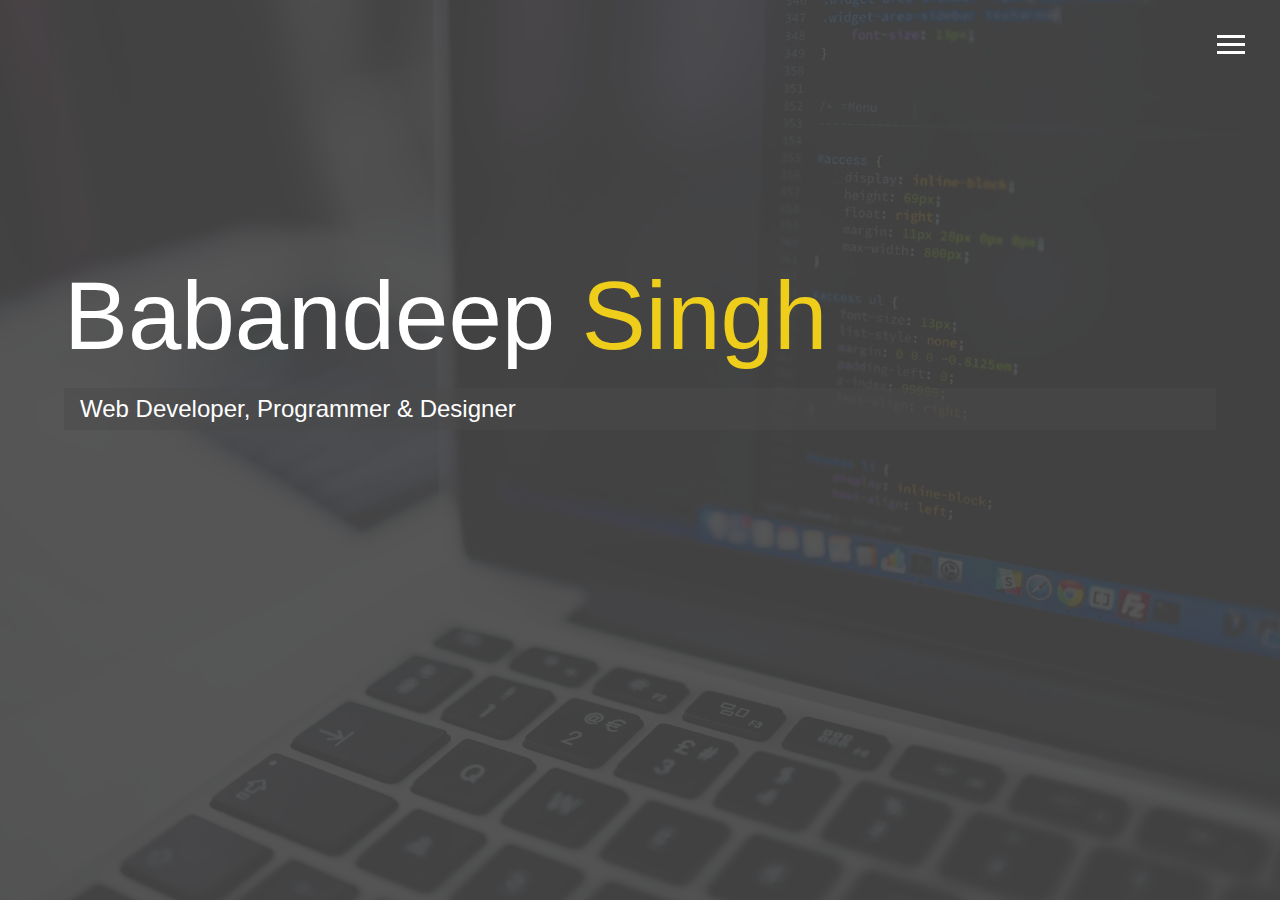
<file: index.html>
<!DOCTYPE html>
<html lang="en">

<head>
  <meta charset="UTF-8">
  <meta name="viewport" content="width=device-width, initial-scale=1.0">
  <meta http-equiv="X-UA-Compatible" content="ie=edge">
  <link rel="stylesheet" href="https://use.fontawesome.com/releases/v5.2.0/css/all.css" integrity="sha384-hWVjflwFxL6sNzntih27bfxkr27PmbbK/iSvJ+a4+0owXq79v+lsFkW54bOGbiDQ"
    crossorigin="anonymous">

  <link rel="stylesheet" href="css/main.css">
  <title>Welcome To My Portfolio</title>
</head>

<body id="bg-img">
  <header>
    <div class="menu-btn">
      <div class="btn-line"></div>
      <div class="btn-line"></div>
      <div class="btn-line"></div>
    </div>

    <nav class="menu">
      <div class="menu-branding">
        <div class="portrait"></div>
      </div>
      <ul class="menu-nav">
        <li class="nav-item current">
          <a href="index.html" class="nav-link">
            Home
          </a>
        </li>
        <li class="nav-item">
          <a href="about.html" class="nav-link">
            About Me 
          </a>
        </li>
        <li class="nav-item">
          <a href="work.html" class="nav-link">
            My Work
          </a>
        </li>
        <li class="nav-item">
          <a href="contact.html" class="nav-link">
            How To Reach Me
          </a>
        </li>
      </ul>
    </nav>
  </header>

  <main id="home">
    <h1 class="lg-heading">
      Babandeep
      <span class="text-secondary">Singh</span>
    </h1>
    <h2 class="sm-heading">
      Web Developer, Programmer & Designer
    </h2>
    <div class="icons">
<!--
      <a href="#!">
        <i class="fab fa-twitter fa-2x"></i>
      </a>
      <a href="#!">
        <i class="fab fa-facebook fa-2x"></i>
      </a>
-->
      <a href="https://www.linkedin.com/in/babandeep-singh-16827a80/">
        <i class="fab fa-linkedin fa-2x"></i>
      </a>
      <a href="https://stackblitz.com/@babandeepsingh">
        <i class="fas fa-bolt fa-2x"></i>
      </a>
    </div>
  </main>

  <script src="js/main.js"></script>
</body>

</html>
</file>
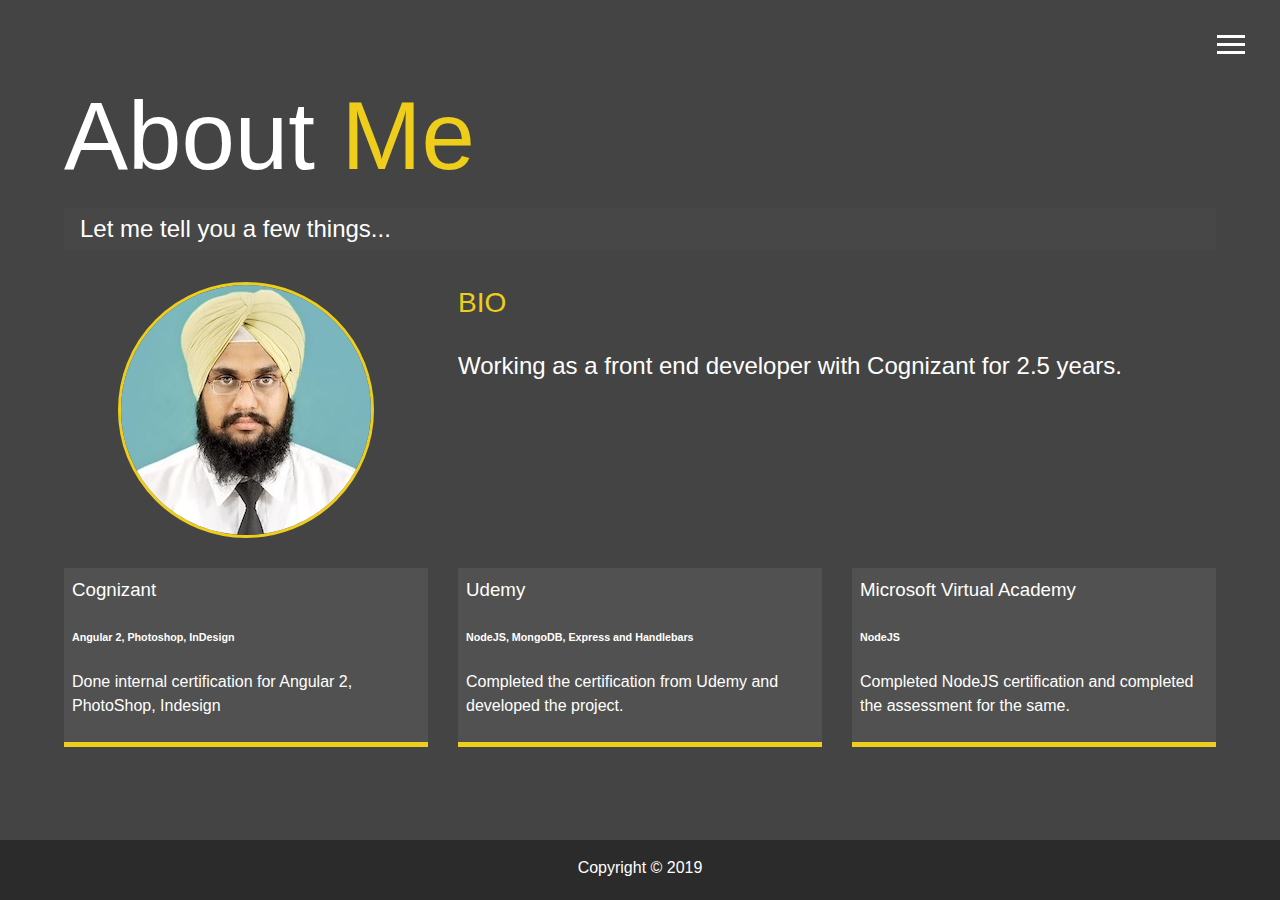
<file: about.html>
<!DOCTYPE html>
<html lang="en">

<head>
  <meta charset="UTF-8">
  <meta name="viewport" content="width=device-width, initial-scale=1.0">
  <meta http-equiv="X-UA-Compatible" content="ie=edge">
  <link rel="stylesheet" href="https://use.fontawesome.com/releases/v5.2.0/css/all.css" integrity="sha384-hWVjflwFxL6sNzntih27bfxkr27PmbbK/iSvJ+a4+0owXq79v+lsFkW54bOGbiDQ"
    crossorigin="anonymous">

  <link rel="stylesheet" href="css/main.css">
  <title>About Me</title>
</head>

<body>
  <header>
    <div class="menu-btn">
      <div class="btn-line"></div>
      <div class="btn-line"></div>
      <div class="btn-line"></div>
    </div>

    <nav class="menu">
      <div class="menu-branding">
        <div class="portrait"></div>
      </div>
      <ul class="menu-nav">
        <li class="nav-item">
          <a href="index.html" class="nav-link">
            Home
          </a>
        </li>
        <li class="nav-item current">
          <a href="about.html" class="nav-link">
            About Me
          </a>
        </li>
        <li class="nav-item">
          <a href="work.html" class="nav-link">
            My Work
          </a>
        </li>
        <li class="nav-item">
          <a href="contact.html" class="nav-link">
            How To Reach Me
          </a>
        </li>
      </ul>
    </nav>
  </header>

  <main id="about">
    <h1 class="lg-heading">
      About
      <span class="text-secondary">Me</span>
    </h1>
    <h2 class="sm-heading">
      Let me tell you a few things...
    </h2>
    <div class="about-info">
      <img src="img/Baban.jpg" alt="Babandeep Singh" class="bio-image">

      <div class="bio">
        <h3 class="text-secondary">BIO</h3>
        <p>Working as a front end developer with Cognizant for 2.5 years.</p>
      </div>

      <div class="job job-1">
        <h3>Cognizant</h3>
        <h6>Angular 2, Photoshop, InDesign</h6>
        <p>Done internal certification for Angular 2, PhotoShop, Indesign</p>
      </div>

      <div class="job job-2">
        <h3>Udemy</h3>
        <h6>NodeJS, MongoDB, Express and Handlebars</h6>
        <p>Completed the certification from Udemy and developed the project.</p>
      </div>

      <div class="job job-3">
        <h3>Microsoft Virtual Academy</h3>
        <h6>NodeJS</h6>
        <p>Completed NodeJS certification and completed the assessment for the same.</p>
      </div>
    </div>
  </main>

  <footer id="main-footer">
    Copyright &copy; 2019
  </footer>

  <script src="js/main.js"></script>
</body>

</html>
</file>
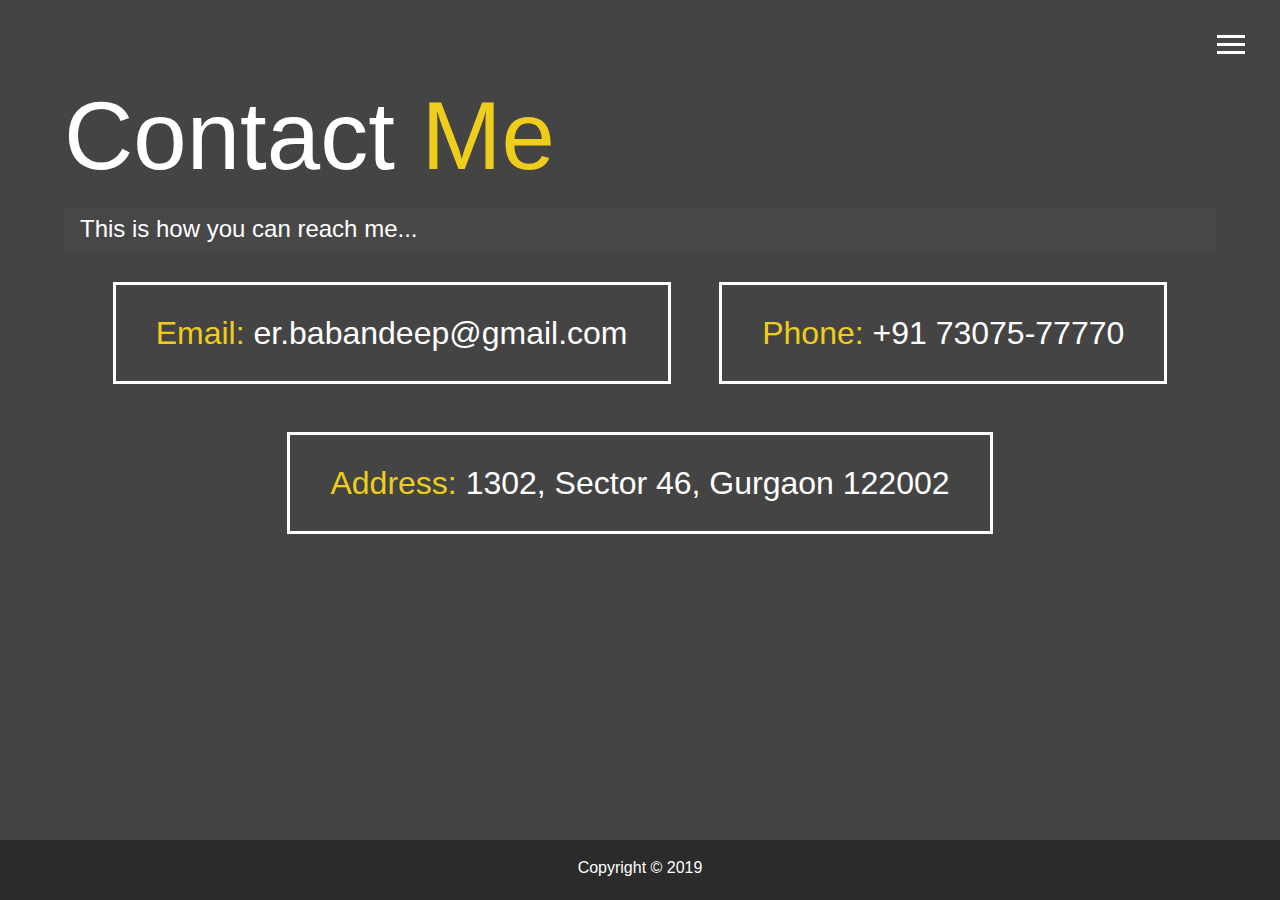
<file: contact.html>
<!DOCTYPE html>
<html lang="en">

<head>
  <meta charset="UTF-8">
  <meta name="viewport" content="width=device-width, initial-scale=1.0">
  <meta http-equiv="X-UA-Compatible" content="ie=edge">
  <link rel="stylesheet" href="https://use.fontawesome.com/releases/v5.2.0/css/all.css" integrity="sha384-hWVjflwFxL6sNzntih27bfxkr27PmbbK/iSvJ+a4+0owXq79v+lsFkW54bOGbiDQ"
    crossorigin="anonymous">

  <link rel="stylesheet" href="css/main.css">
  <title>Contact Me</title>
</head>

<body>
  <header>
    <div class="menu-btn">
      <div class="btn-line"></div>
      <div class="btn-line"></div>
      <div class="btn-line"></div>
    </div>

    <nav class="menu">
      <div class="menu-branding">
        <div class="portrait"></div>
      </div>
      <ul class="menu-nav">
        <li class="nav-item">
          <a href="index.html" class="nav-link">
            Home
          </a>
        </li>
        <li class="nav-item">
          <a href="about.html" class="nav-link">
            About Me
          </a>
        </li>
        <li class="nav-item">
          <a href="work.html" class="nav-link">
            My Work
          </a>
        </li>
        <li class="nav-item current">
          <a href="contact.html" class="nav-link">
            How To Reach Me
          </a>
        </li>
      </ul>
    </nav>
  </header>

  <main id="contact">
    <h1 class="lg-heading">
      Contact
      <span class="text-secondary">Me</span>
    </h1>
    <h2 class="sm-heading">
      This is how you can reach me...
    </h2>
    <div class="boxes">
      <div>
        <span class="text-secondary">Email: </span> er.babandeep@gmail.com
      </div>
      <div>
        <span class="text-secondary">Phone: </span> +91 73075-77770
      </div>
      <div>
        <span class="text-secondary">Address: </span> 1302, Sector 46, Gurgaon 122002
      </div>
    </div>
  </main>

  <footer id="main-footer">
    Copyright &copy; 2019
  </footer>

  <script src="js/main.js"></script>
</body>

</html>
</file>
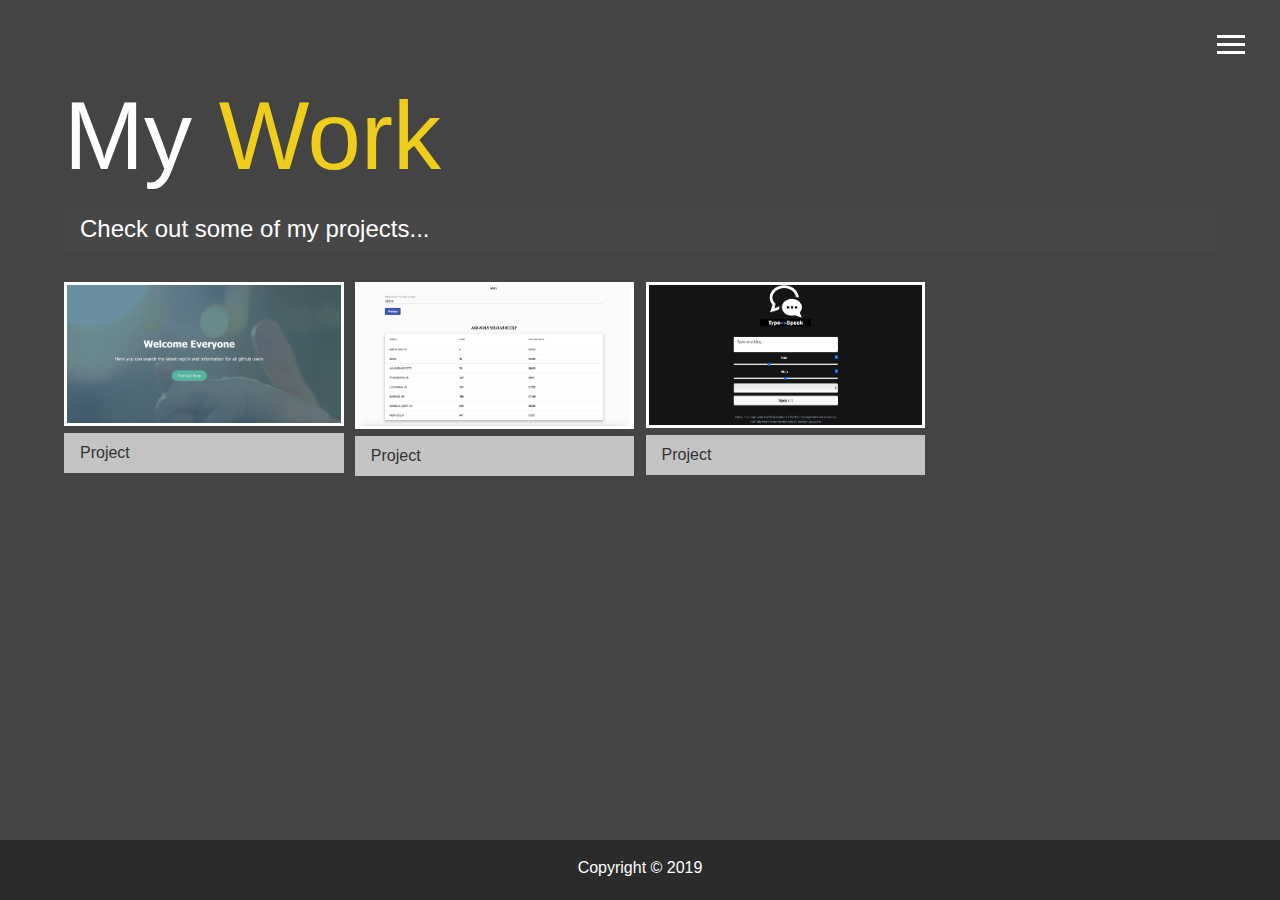
<file: work.html>
<!DOCTYPE html>
<html lang="en">

<head>
  <meta charset="UTF-8">
  <meta name="viewport" content="width=device-width, initial-scale=1.0">
  <meta http-equiv="X-UA-Compatible" content="ie=edge">
  <link rel="stylesheet" href="https://use.fontawesome.com/releases/v5.2.0/css/all.css" integrity="sha384-hWVjflwFxL6sNzntih27bfxkr27PmbbK/iSvJ+a4+0owXq79v+lsFkW54bOGbiDQ"
    crossorigin="anonymous">

  <link rel="stylesheet" href="css/main.css">
  <title>View My Work</title>
</head>

<body>
  <header>
    <div class="menu-btn">
      <div class="btn-line"></div>
      <div class="btn-line"></div>
      <div class="btn-line"></div>
    </div>

    <nav class="menu">
      <div class="menu-branding">
        <div class="portrait"></div>
      </div>
      <ul class="menu-nav">
        <li class="nav-item">
          <a href="index.html" class="nav-link">
            Home
          </a>
        </li>
        <li class="nav-item">
          <a href="about.html" class="nav-link">
            About Me
          </a>
        </li>
        <li class="nav-item current">
          <a href="work.html" class="nav-link">
            My Work
          </a>
        </li>
        <li class="nav-item">
          <a href="contact.html" class="nav-link">
            How To Reach Me
          </a>
        </li>
      </ul>
    </nav>
  </header>

  <main id="work">
    <h1 class="lg-heading">
      My
      <span class="text-secondary">Work</span>
    </h1>
    <h2 class="sm-heading">
      Check out some of my projects...
    </h2>
    <div class="projects">
      <div class="item">
        <a href="http://githubfinder.com">
          <img src="img/projects/P1.png" alt="Project">
        </a>
        <a href="http://githubfinder.com" class="btn-light">
          <i class="fas fa-eye"></i> Project
        </a>
<!--
        <a href="#" class="btn-dark">
          <i class="fab fa-github"></i> Github
        </a>
-->
      </div>
      <div class="item">
        <a href="https://angular-material-new.stackblitz.io/about">
          <img src="img/projects/P2.png" alt="Project">
        </a>
        <a href="https://angular-material-new.stackblitz.io/about" class="btn-light">
          <i class="fas fa-eye"></i> Project
        </a>
<!--
        <a href="#" class="btn-dark">
          <i class="fab fa-github"></i> Github
        </a>
-->
      </div>
      
      <div class="item">
        <a href="http://text-to-speech.githubfinder.com">
          <img src="img/projects/P3.png" alt="Project">
        </a>
        <a href="http://text-to-speech.githubfinder.com" class="btn-light">
          <i class="fas fa-eye"></i> Project
        </a>
<!--
        <a href="#" class="btn-dark">
          <i class="fab fa-github"></i> Github
        </a>
-->
      </div>
      
     
      
    </div>
  </main>

  <footer id="main-footer">
    Copyright &copy; 2019
  </footer>

  <script src="js/main.js"></script>
</body>

</html>
</file>
<file: css/main.css>
.menu-btn {
  position: absolute;
  z-index: 3;
  right: 35px;
  top: 35px;
  cursor: pointer;
  transition: all 0.5s ease-out; }
  .menu-btn .btn-line {
    width: 28px;
    height: 3px;
    margin: 0 0 5px 0;
    background: #fff;
    transition: all 0.5s ease-out; }
  .menu-btn.close {
    transform: rotate(180deg); }
    .menu-btn.close .btn-line:nth-child(1) {
      transform: rotate(45deg) translate(5px, 5px); }
    .menu-btn.close .btn-line:nth-child(2) {
      opacity: 0; }
    .menu-btn.close .btn-line:nth-child(3) {
      transform: rotate(-45deg) translate(7px, -6px); }

.menu {
  position: fixed;
  top: 0;
  width: 100%;
  opacity: 0.9;
  visibility: hidden; }
  .menu.show {
    visibility: visible; }
  .menu-branding, .menu-nav {
    display: flex;
    flex-flow: column wrap;
    align-items: center;
    justify-content: center;
    float: left;
    width: 50%;
    height: 100vh;
    overflow: hidden; }
  .menu-nav {
    margin: 0;
    padding: 0;
    background: #373737;
    list-style: none;
    transform: translate3d(0, -100%, 0);
    transition: all 0.5s ease-out; }
    .menu-nav.show {
      transform: translate3d(0, 0, 0); }
  .menu-branding {
    background: #444;
    transform: translate3d(0, 100%, 0);
    transition: all 0.5s ease-out; }
    .menu-branding.show {
      transform: translate3d(0, 0, 0); }
    .menu-branding .portrait {
      width: 250px;
      height: 250px;
      background: url("../img/Baban.jpg");
      border-radius: 50%;
      border: solid 3px #eece1a; }
  .menu .nav-item {
    transform: translate3d(600px, 0, 0);
    transition: all 0.5s ease-out; }
    .menu .nav-item.show {
      transform: translate3d(0, 0, 0); }
    .menu .nav-item.current > a {
      color: #eece1a; }
  .menu .nav-link {
    display: inline-block;
    position: relative;
    font-size: 30px;
    text-transform: uppercase;
    padding: 1rem 0;
    font-weight: 300;
    color: #fff;
    text-decoration: none;
    transition: all 0.5s ease-out; }
    .menu .nav-link:hover {
      color: #eece1a; }

.nav-item:nth-child(1) {
  transition-delay: 0.1s; }

.nav-item:nth-child(2) {
  transition-delay: 0.2s; }

.nav-item:nth-child(3) {
  transition-delay: 0.3s; }

.nav-item:nth-child(4) {
  transition-delay: 0.4s; }

* {
  box-sizing: border-box; }

body {
  background: #444;
  color: #fff;
  height: 100%;
  margin: 0;
  font-family: 'Segoe UI', Tahoma, Geneva, Verdana, sans-serif;
  line-height: 1.5; }
  body#bg-img {
    background: url(../img/background.jpg);
    background-attachment: fixed;
    background-size: cover; }
    body#bg-img:after {
      content: '';
      position: absolute;
      top: 0;
      right: 0;
      width: 100%;
      height: 100%;
      z-index: -1;
      background: rgba(68, 68, 68, 0.9); }

h1,
h2,
h3 {
  margin: 0;
  font-weight: 400; }
  h1.lg-heading,
  h2.lg-heading,
  h3.lg-heading {
    font-size: 6rem; }
  h1.sm-heading,
  h2.sm-heading,
  h3.sm-heading {
    margin-bottom: 2rem;
    padding: 0.2rem 1rem;
    background: rgba(73, 73, 73, 0.5); }

a {
  color: #fff;
  text-decoration: none; }

header {
  position: fixed;
  z-index: 2;
  width: 100%; }

.text-secondary {
  color: #eece1a; }

main {
  padding: 4rem;
  min-height: calc(100vh - 60px); }
  main .icons {
    margin-top: 1rem; }
    main .icons a {
      padding: 0.4rem; }
      main .icons a:hover {
        color: #eece1a;
        transition: all 0.5s ease-out; }
  main#home {
    overflow: hidden; }
    main#home h1 {
      margin-top: 20vh; }

.about-info {
  display: grid;
  grid-gap: 30px;
  grid-template-areas: 'bioimage bio bio' 'job1 job2 job3';
  grid-template-columns: repeat(3, 1fr); }
  .about-info .bio-image {
    grid-area: bioimage;
    margin: auto;
    border-radius: 50%;
    border: #eece1a 3px solid; }
  .about-info .bio {
    grid-area: bio;
    font-size: 1.5rem; }
  .about-info .job-1 {
    grid-area: job1; }
  .about-info .job-2 {
    grid-area: job2; }
  .about-info .job-3 {
    grid-area: job3; }
  .about-info .job {
    background: #515151;
    padding: 0.5rem;
    border-bottom: #eece1a 5px solid; }

.projects {
  display: grid;
  grid-gap: 0.7rem;
  grid-template-columns: repeat(3, 1fr); }
  .projects img {
    width: 100%;
    border: 3px #fff solid; }
    .projects img:hover {
      opacity: 0.5;
      border-color: #eece1a;
      transition: all 0.5s ease-out; }

.boxes {
  display: flex;
  flex-wrap: wrap;
  justify-content: space-evenly;
  align-items: center;
  margin-top: 1rem; }
  .boxes div {
    font-size: 2rem;
    border: 3px #fff solid;
    padding: 1.5rem 2.5rem;
    margin-bottom: 3rem;
    transition: all 0.5s ease-out; }
    .boxes div:hover {
      padding: 0.5rem 1.5rem;
      background: #eece1a;
      color: #000; }
      .boxes div:hover span {
        color: #000; }

.btn, .btn-dark, .btn-light {
  display: block;
  padding: 0.5rem 1rem;
  border: 0;
  margin-bottom: 0.3rem; }
  .btn:hover, .btn-dark:hover, .btn-light:hover {
    background: #eece1a;
    color: #000; }

.btn-dark {
  background: black;
  color: #fff; }

.btn-light {
  background: #c4c4c4;
  color: #333; }

#main-footer {
  text-align: center;
  padding: 1rem;
  background: #2b2b2b;
  color: #fff;
  height: 60px; }

@media screen and (min-width: 1171px) {
  .projects {
    grid-template-columns: repeat(4, 1fr); } }

@media screen and (min-width: 769px) and (max-width: 1170px) {
  .projects {
    grid-template-columns: repeat(3, 1fr); } }

@media screen and (max-width: 768px) {
  main {
    align-items: center;
    text-align: center; }
    main .lg-heading {
      line-height: 1;
      margin-bottom: 1rem; }
  ul.menu-nav,
  div.menu-branding {
    float: none;
    width: 100%;
    min-height: 0; }
    ul.menu-nav.show,
    div.menu-branding.show {
      transform: translate3d(0, 0, 0); }
  .menu-nav {
    height: 75vh;
    transform: translate3d(-100%, 0, 0);
    font-size: 24px; }
  .menu-branding {
    height: 25vh;
    transform: translate3d(100%, 0, 0); }
    .menu-branding .portrait {
      background: url("../img/Baban_small.jpg");
      width: 150px;
      height: 150px; }
  .about-info {
    grid-template-areas: 'bioimage' 'bio' 'job1' 'job2' 'job3';
    grid-template-columns: 1fr; }
  .projects {
    grid-template-columns: repeat(2, 1fr); } }

@media screen and (max-width: 500px) {
  main {
    padding: 2rem; }
    main #home h1 {
      margin-top: 10vh; }
    main .lg-heading {
      margin-top: 1rem;
      font-size: 5rem; }
  .projects {
    grid-template-columns: 1fr; } }
</file>
